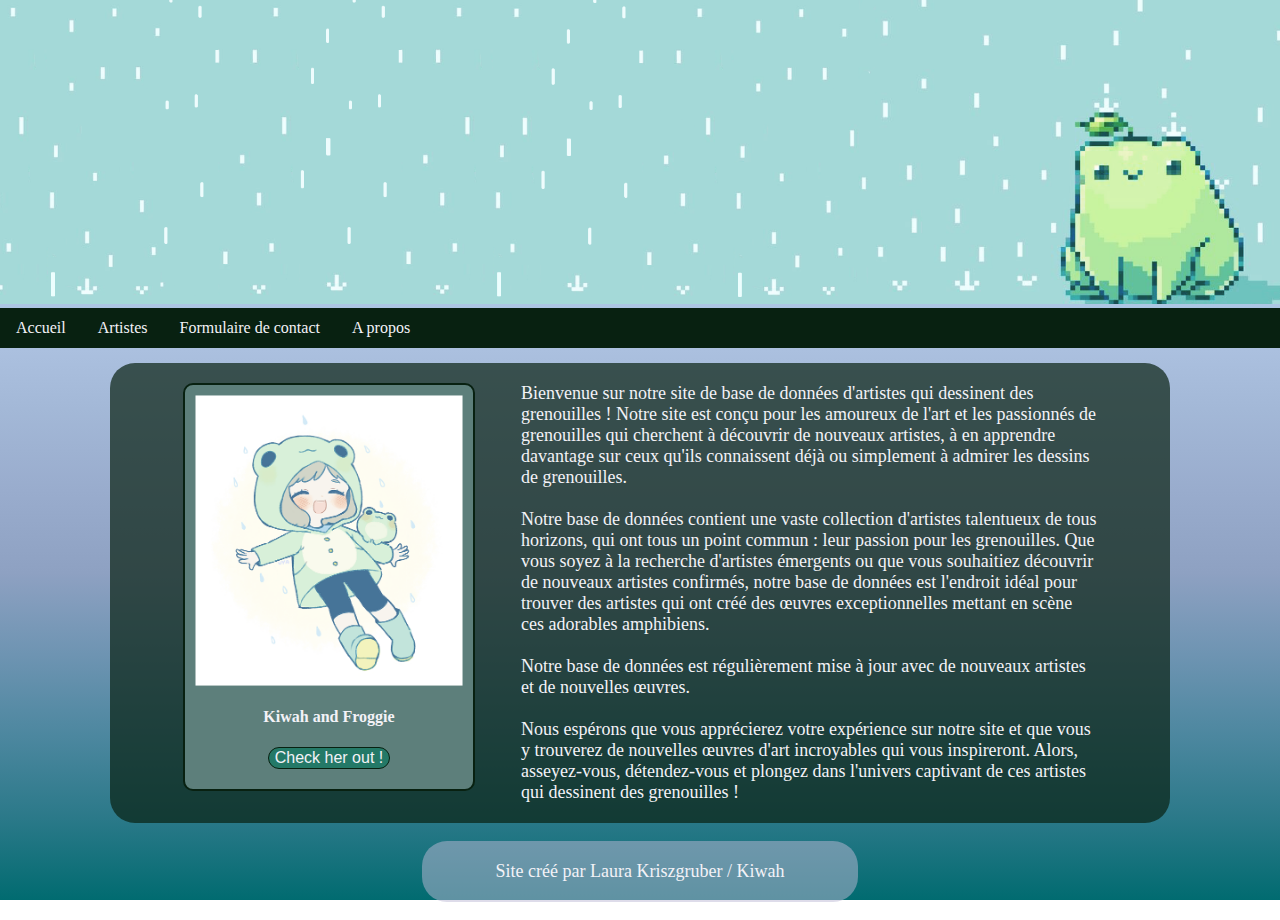
<file: index.html>
<!DOCTYPE html>
<html lang="fr">
<head>
    <meta charset="UTF-8">
    <meta http-equiv="X-UA-Compatible" content="IE=edge">
    <meta name="viewport" content="width=device-width, initial-scale=1.0">
    <link rel="stylesheet" href="style.css">
    <title>Accueil</title>
</head>
<body>
    <header>
        <img class="imgHead" src="img/header.png">
        <nav>
            <ul>
                <li><a href="index.html">Accueil</a></li>
                <li><a href="produits.html">Artistes</a></li>
                <li><a href="form.html">Formulaire de contact</a></li>
                <li><a href="apropos.html">A propos</a></li>
            </ul>
        </nav>
    </header>

    <section class="container main">
        <div class="card">
            <div class="imgcontainer">
                <img src="img/profil.png" title="Art by Ayu (@Ayunoko)">
                <h4>Kiwah and Froggie</h4>
                <button class="check"><a href="https://github.com/KriszgruberL" target="_blank">
                    Check her out !</a></button>
            </div>
        </div>
        <p class="side text">
            Bienvenue sur notre site de base de données d'artistes qui dessinent des grenouilles ! Notre site est conçu pour les amoureux de l'art et les passionnés de grenouilles qui cherchent à découvrir de nouveaux artistes, à en apprendre davantage sur ceux qu'ils connaissent déjà ou simplement à admirer les dessins de grenouilles.
        <br>
        <br>
            Notre base de données contient une vaste collection d'artistes talentueux de tous horizons, qui ont tous un point commun : leur passion pour les grenouilles. Que vous soyez à la recherche d'artistes émergents ou que vous souhaitiez découvrir de nouveaux artistes confirmés, notre base de données est l'endroit idéal pour trouver des artistes qui ont créé des œuvres exceptionnelles mettant en scène ces adorables amphibiens.
        <br>
        <br>
            Notre base de données est régulièrement mise à jour avec de nouveaux artistes et de nouvelles œuvres.
        <br>
        <br>
            Nous espérons que vous apprécierez votre expérience sur notre site et que vous y trouverez de nouvelles œuvres d'art incroyables qui vous inspireront. Alors, asseyez-vous, détendez-vous et plongez dans l'univers captivant de ces artistes qui dessinent des grenouilles !   
        </p> 
    </section>
    <br>
    <footer>
        <p class="text">
            Site créé par Laura Kriszgruber / Kiwah
         </p>
    </footer>
    <br>
</body>
</html>
</file>
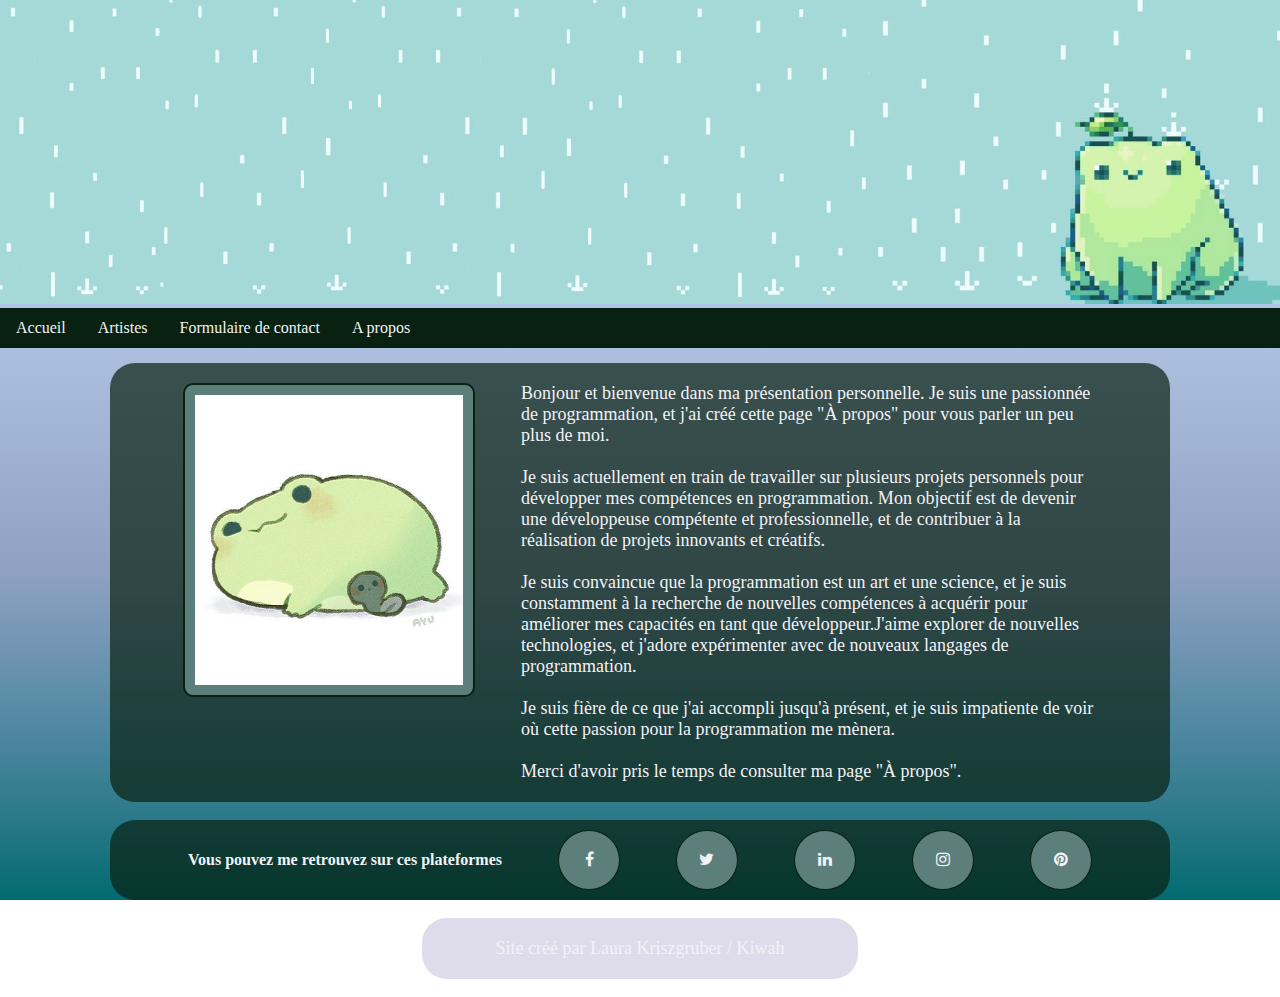
<file: apropos.html>
<!DOCTYPE html>
<html lang="fr">
<head>
    <meta charset="UTF-8">
    <meta http-equiv="X-UA-Compatible" content="IE=edge">
    <meta name="viewport" content="width=device-width, initial-scale=1.0">
    <link rel="stylesheet" href="style.css">
    <link rel="stylesheet" href="https://cdnjs.cloudflare.com/ajax/libs/font-awesome/4.7.0/css/font-awesome.min.css">
    <title>A propos</title>
</head>
<body>
    <header>
        <div>
            <img class="imgHead" src="img/header.png">
        </div>
        <nav>
            <ul>
                <li><a href="index.html">Accueil</a></li>
                <li><a href="produits.html">Artistes</a></li>
                <li><a href="form.html">Formulaire de contact</a></li>
                <li><a href="apropos.html">A propos</a></li>
            </ul>
        </nav>
    </header>
    <section class="container main">
        <div class="card">
            <div class="imgcontainer">
                <img src="img/img8 (2).jpg" alt="">
            </div>
        </div>
        <p class="text side">
            Bonjour et bienvenue dans ma présentation personnelle. Je suis une passionnée de programmation, et j'ai créé cette page "À propos" pour vous parler un peu plus de moi.
            <br>
            <br>
            Je suis actuellement en train de travailler sur plusieurs projets personnels pour développer mes compétences en programmation. Mon objectif est de devenir une développeuse compétente et professionnelle, et de contribuer à la réalisation de projets innovants et créatifs.
            <br>
            <br>
            Je suis convaincue que la programmation est un art et une science, et je suis constamment à la recherche de nouvelles compétences à acquérir pour améliorer mes capacités en tant que développeur.J'aime explorer de nouvelles technologies, et j'adore expérimenter avec de nouveaux langages de programmation.
            <br>
            <br>
            Je suis fière de ce que j'ai accompli jusqu'à présent, et je suis impatiente de voir où cette passion pour la programmation me mènera. 
            <br>
            <br>
            Merci d'avoir pris le temps de consulter ma page "À propos".
        </p>
    </section>
    <br>
    <section class="container main">
        
        <h4>Vous pouvez me retrouvez sur ces plateformes</h4>
            <a href="#" class="fa fa-facebook"></a>
            <a href="#" class="fa fa-twitter"></a>
            <a href="#" class="fa fa-linkedin"></a>
            <a href="#" class="fa fa-instagram"></a>
            <a href="#" class="fa fa-pinterest"></a>
    </section>

    <br>

    <footer>
        <p class="text">
            Site créé par Laura Kriszgruber / Kiwah
         </p>
    </footer>
    <br>
</body>
</html>
</file>
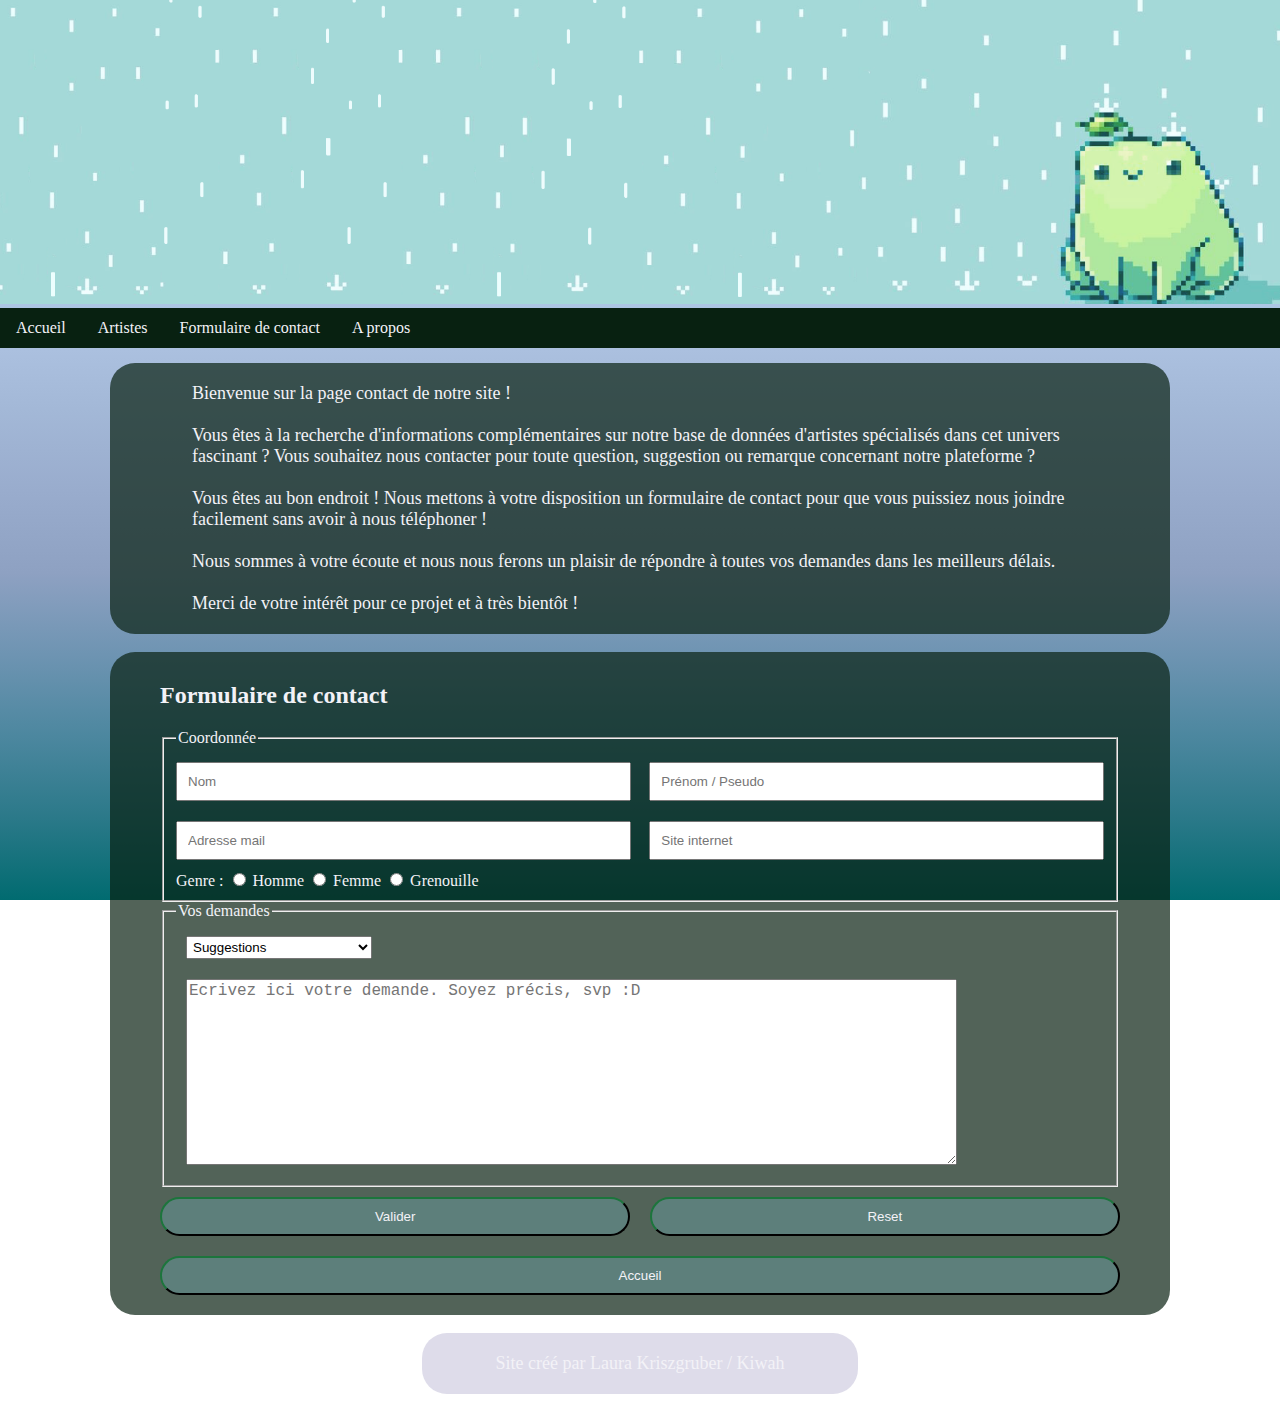
<file: form.html>
<!DOCTYPE html>
<html lang="fr">
<head>
    <meta charset="UTF-8">
    <meta http-equiv="X-UA-Compatible" content="IE=edge">
    <meta name="viewport" content="width=device-width, initial-scale=1.0">
    <link rel="stylesheet" href="style.css">
    <title>Formulaire de contact</title>
</head>
<body>
    <header>
        <img class="imgHead" src="img/header.png">
        <nav>
            <ul>
                <li><a href="index.html">Accueil</a></li>
                <li><a href="produits.html">Artistes</a></li>
                <li><a href="form.html">Formulaire de contact</a></li>
                <li><a href="apropos.html">A propos</a></li>
            </ul>
        </nav>
    </header>
    <section class="container main">
        <p class="text">Bienvenue sur la page contact de notre site ! 
            <br>
            <br>
            Vous êtes à la recherche d'informations complémentaires sur notre base de données d'artistes spécialisés dans cet univers fascinant ? 
            Vous souhaitez nous contacter pour toute question, suggestion ou remarque concernant notre plateforme ? 
            <br>
            <br>
            Vous êtes au bon endroit ! Nous mettons à votre disposition un formulaire de contact pour que vous puissiez nous joindre facilement sans avoir à nous téléphoner ! 
            <br>
            <br>
            Nous sommes à votre écoute et nous nous ferons un plaisir de répondre à toutes vos demandes dans les meilleurs délais.
            <br>
            <br> 
            Merci de votre intérêt pour ce projet et à très bientôt !
        </p>
    </section>
    <br>
    <div class="container">
        <h2>Formulaire de contact</h2>
        <form>
            <fieldset>
                <legend>Coordonnée</legend>
                <input type="text" class="left mid" placeholder="Nom">
                <input type="text" class="right mid" required placeholder="Prénom / Pseudo">
                <input type="email" placeholder="Adresse mail" class="left mid" required>
                <input type="url" placeholder="Site internet" class="right mid ">
                <div class="left">
                    <label for="">Genre : </label>
                    <input type="radio" name="genre" value="Homme" id="homme">
                    <label for="homme">Homme  </label>
                    <input type="radio" name="genre" value="Femme" id="femme">
                    <label for="femme">Femme  </label>
                    <input type="radio" name="genre" value="Grenouille" id="Grenouille">
                    <label for="Grenouille">Grenouille  </label>
                </div>
                
            </fieldset>
            <fieldset>
                <legend>Vos demandes</legend>
                <select name="demande" class="textarea">
                    <optgroup label="Contacts">
                        <option value="Suggestions">Suggestions</option>
                        <option value="Remarques">Remarques</option>
                        <option value="Questions">Questions</option>
                    </optgroup>
                    <optgroup label="Demandes">
                        <option value="Ajout d'oeuvres">Ajout d'oeuvres</option>
                        <option value="Artistes">Artistes</option>
                        <option value="Site internet">Site internet</option>
                    </optgroup>
                    <optgroup label="Réclamations">
                        <option value="Retrait">Retrait</option>
                        <option value="Attribution">Attributions</option>
                        <option value="Violations">Violations</option>
                    </optgroup>
                </select>
                <textarea class="text left textarea" name="desc" id="desc" cols="75" rows="10"
                    placeholder="Ecrivez ici votre demande. Soyez précis, svp :D"></textarea>
                </fieldset>
                <div class="print">
                    <button type="submit" class="left mid button"><a href="#">Valider</a></button>
                    <button type="reset" class="right mid button">Reset</button>
                    <button type="button" class="long button"><a href="index.html">Accueil</a></button>
                </div>
        </form>
    </div>
    <br>
    <footer>
        <p class="text">
            Site créé par Laura Kriszgruber / Kiwah
         </p>
    </footer>
    <br>
</body>
</html>
</file>
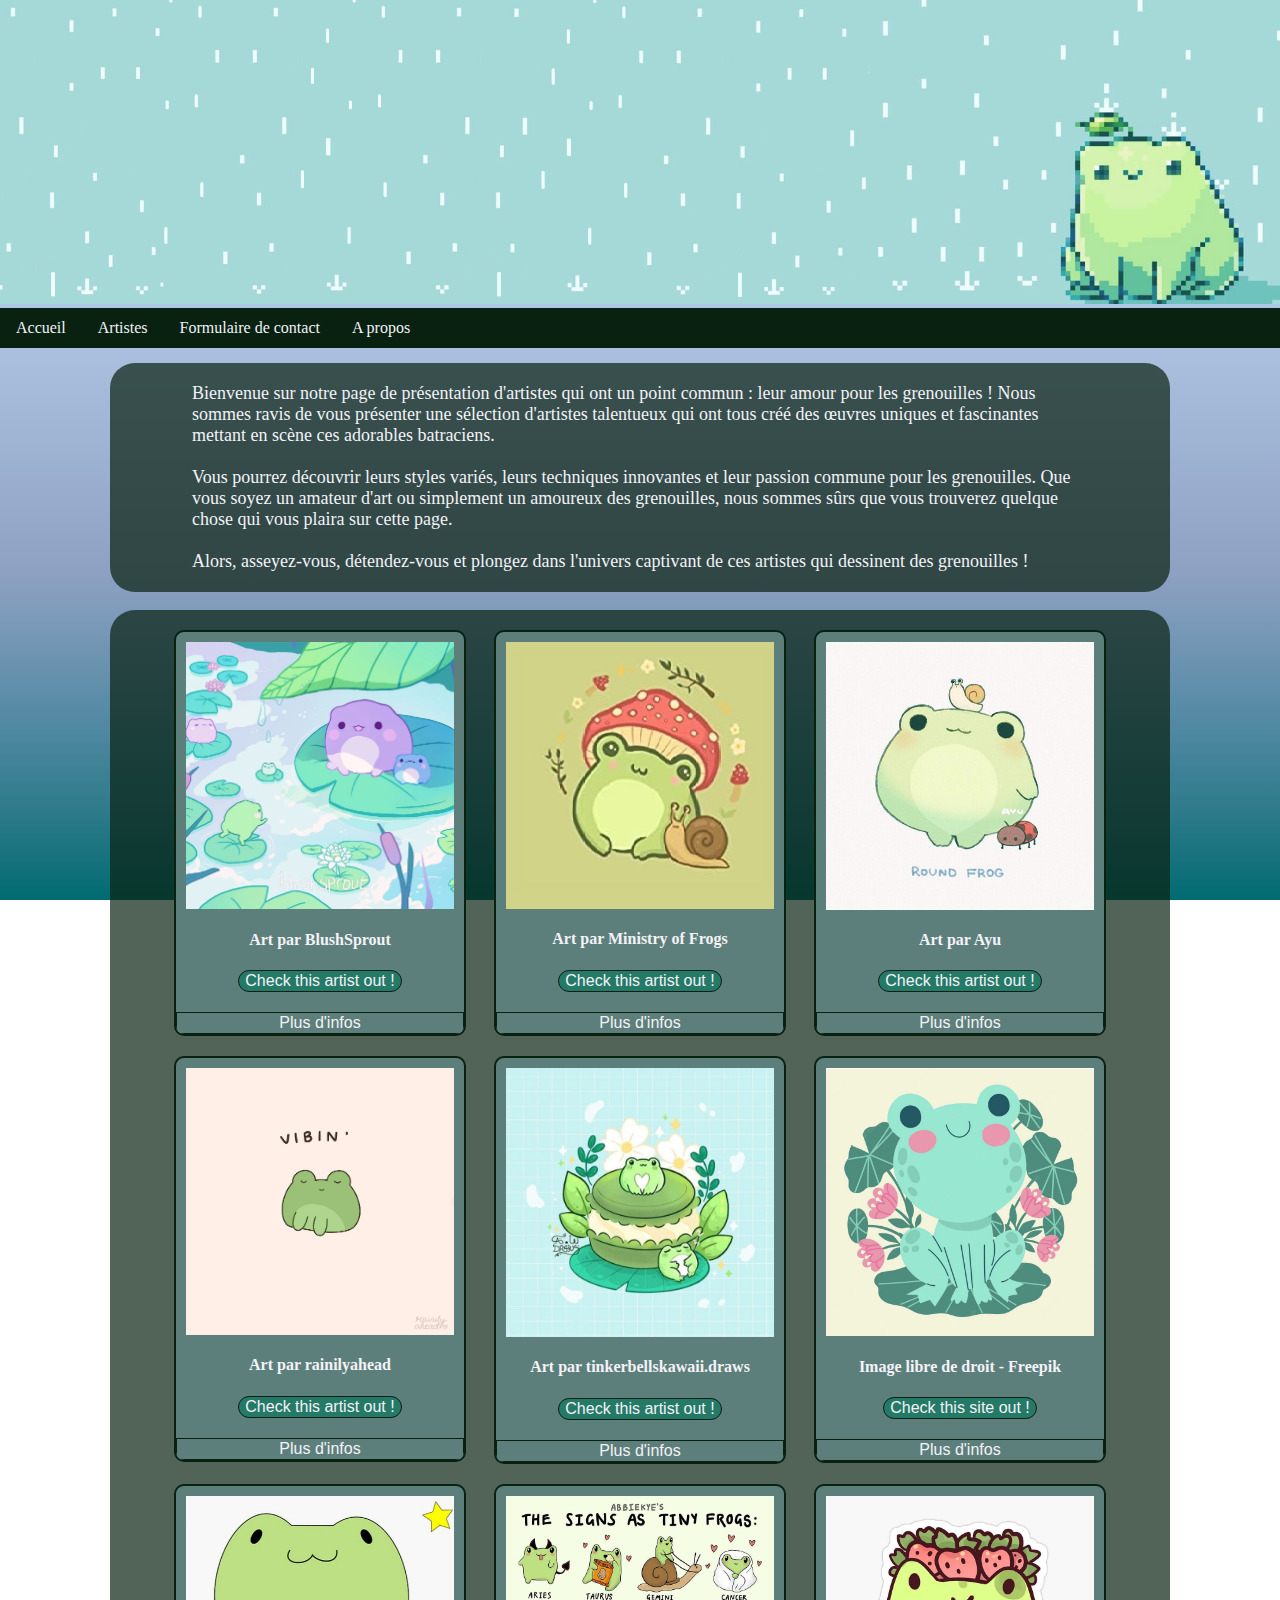
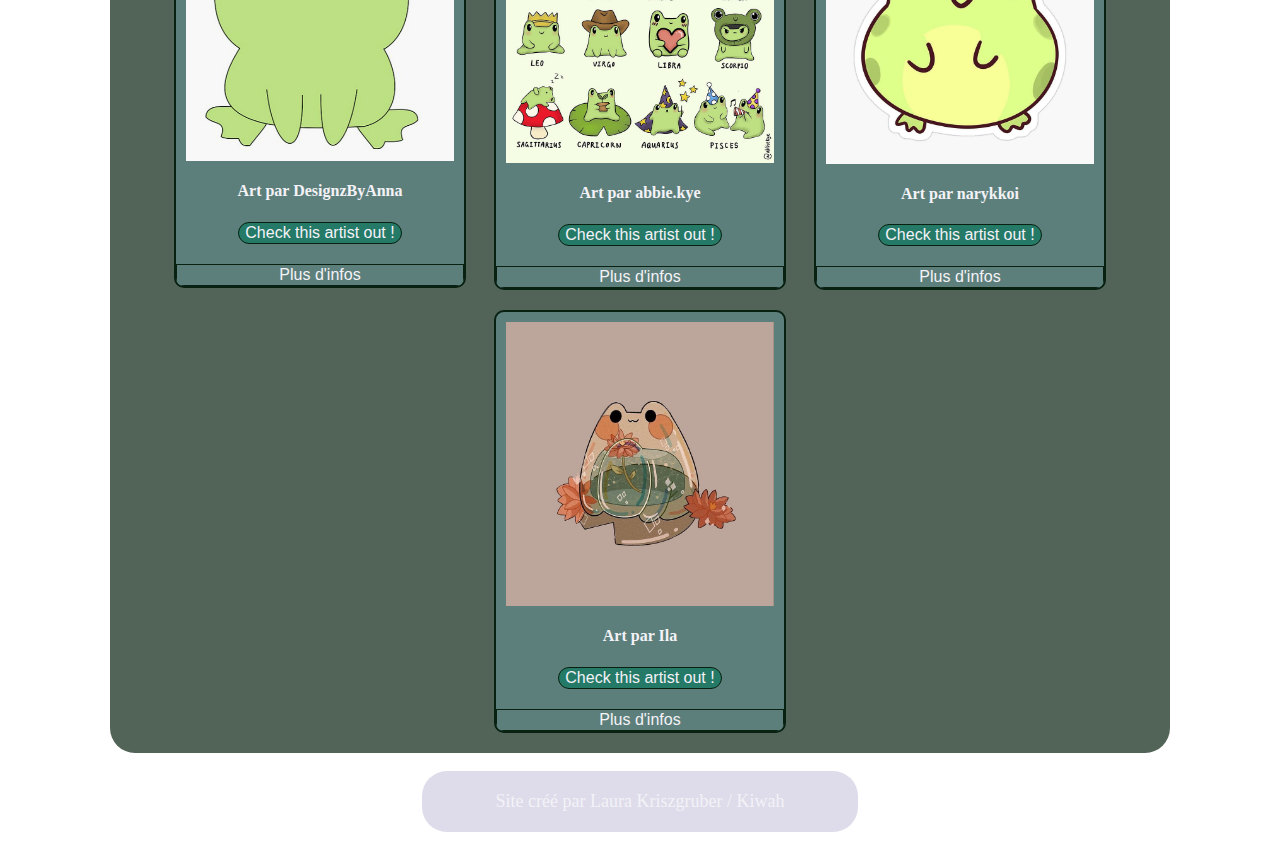
<file: produits.html>
<!DOCTYPE html>
<html lang="fr">
<head>
    <meta charset="UTF-8">
    <meta http-equiv="X-UA-Compatible" content="IE=edge">
    <meta name="viewport" content="width=device-width, initial-scale=1.0">
    <link rel="stylesheet" href="style.css">
    <title>Artistes</title>
</head>
<body>
    <header>
        <img class="imgHead" src="img/header.png">
        <nav>
            <ul>
                <li><a href="index.html">Accueil</a></li>
                <li><a href="produits.html">Artistes</a></li>
                <li><a href="form.html">Formulaire de contact</a></li>
                <li><a href="apropos.html">A propos</a></li>
            </ul>
        </nav>
    </header>
    <section class="container main">
        <p class="text">
            Bienvenue sur notre page de présentation d'artistes qui ont un point commun : leur amour pour les grenouilles ! Nous sommes ravis de vous présenter une sélection d'artistes talentueux qui ont tous créé des œuvres uniques et fascinantes mettant en scène ces adorables batraciens. 
            <br>
            <br>
            Vous pourrez découvrir leurs styles variés, leurs techniques innovantes et leur passion commune pour les grenouilles. Que vous soyez un amateur d'art ou simplement un amoureux des grenouilles, nous sommes sûrs que vous trouverez quelque chose qui vous plaira sur cette page. 
            <br>
            <br>
            Alors, asseyez-vous, détendez-vous et plongez dans l'univers captivant de ces artistes qui dessinent des grenouilles !
        </p> 
    </section>
    <br>
    <section class="container main">
        <div class="card">
            <div class="imgcontainer">
                <img src="img/img1.webp" alt="">
                <h4>Art par BlushSprout</h4>
                <button class="check"><a href="https:/blushsprout.com/" target="_blank">
                    Check this artist out !</a></button>
                </div>
                <button type="button" class="collapsible">Plus d'infos</button>
            <div class="content">
                <p>Blushsprout is 100% artist owned & operated! All of the merchandise featured in our shop is drawn, designed, hand-packed, and shipped out by one person. By purchasing from our online shop, you are directly supporting a creator's livelihood and helping to fund new projects. Thank you for supporting small business! :)</p>
            </div>     
        </div>
        <div class="card">
            <div class="imgcontainer">
                <img src="img/img10.jpg" alt="">
                <h4>Art par Ministry of Frogs</h4>
                <button class="check"><a href="https:/www.etsy.com/shop/MinistryOfFrogs" target="_blank">
                    Check this artist out !</a></button>
            </div>
            <button type="button" class="collapsible">Plus d'infos</button>
            <div class="content">
                <p>It is just me and my aesthetic nature inspired designs. My work is trying to express our love for nature, especially all things related to frogs. There is no problem in the world that one cute little frog can’t make better.</p>
            </div> 
        </div>
        <div class="card">
            <div class="imgcontainer">
                <img src="img/img6.jpg" alt="">
                <h4>Art par Ayu</h4>
                <button class="check"><a href="https:/www.ayunoko.com/" target="_blank">
                    Check this artist out !</a></button>
            </div>
            <button type="button" class="collapsible">Plus d'infos</button>
            <div class="content">
                <p>I can only speak Japanese.</p>
            </div> 
        </div>
        <div class="card">
            <div class="imgcontainer">
                <img src="img/img3.png" alt="">
                <h4>Art par rainilyahead</h4>
                <button class="check"><a href="https:/www.instagram.com/rainilyahead/?hl=en" target="_blank">
                    Check this artist out !</a></button>
                </div>
                <button type="button" class="collapsible">Plus d'infos</button>
                <div class="content">
                    <h3>Helia 🌻 she/her</h3>
                    <p>Artiste</p>
                    <p>✏️ Occasional artist</p>
                    <p>🐸 Lots of fanart and frogs</p>
                </div> 
        </div>
        <div class="card">
            <div class="imgcontainer">
                <img src="img/img7.jpg" alt="">
                <h4>Art par tinkerbellskawaii.draws</h4>
                <button class="check"><a href="https:/www.instagram.com/tinkerbellskawaii.draws/?hl=en" target="_blank">
                    Check this artist out !</a></button>
            </div>
            <button type="button" class="collapsible">Plus d'infos</button>
                <div class="content">
                    <h3>🌟Amanda White🌟</h3>
                    <p>✏️Comissions: open 💕</p>
                    <p>🍡 I like to make cute/kawaii things 🤗</p>
                </div>
        </div>
        <div class="card">
            <div class="imgcontainer">
                <img src="img/img2.png" alt="">
                <h4>Image libre de droit - Freepik</h4>
                <button class="check"><a href="https:/www.freepik.com/free-vector/flat-frog-with-big-eyes-illustration_14017029.htm#page=2&query=hand%20drawn%20frog&position=17&from_view=keyword&track=ais" target="_blank">
                    Check this site out !</a></button>
            </div>
            <button type="button" class="collapsible">Plus d'infos</button>
                <div class="content">
                    <p>All the assets you need, in one place. Find and download the best high-quality photos, designs, and mockups</p>
                </div>
        </div>
        <div class="card">
            <div class="imgcontainer">
                <img src="img/img4.png" alt="">
                <h4>Art par DesignzByAnna</h4>
                <button class="check"><a href="https:/www.redbubble.com/fr/people/DesignzByAnna/shop" target="_blank">
                    Check this artist out !</a></button>
            </div>
            <button type="button" class="collapsible">Plus d'infos</button>
                <div class="content">
                    <p>Hey, my name is Anna! I live in the USA in the state of Texas. I love gaming, baking, watching anime, and creating digital art. I mostly create things about Day Shift at Freddy’s, Five Nights at Freddy’s, and anime. I take requests!</p>
                </div>
        </div>
        <div class="card">
            <div class="imgcontainer">
                <img src="img/img8.jpg" alt="">
                <h4>Art par abbie.kye</h4>
                <button class="check"><a href="https:/www.instagram.com/abbie.kye/?hl=en" target="_blank">
                    Check this artist out !</a></button>
            </div>
            <button type="button" class="collapsible">Plus d'infos</button>
                <div class="content">
                    <p>abbie. 20 aus</p>
                </div>
        </div>
        <div class="card">
            <div class="imgcontainer">
                <img src="img/img5.jpg" alt="">
                <h4>Art par narykkoi</h4>
                <button class="check"><a href="https:/www.redbubble.com/fr/people/narykkoi/shop" target="_blank">
                    Check this artist out !</a></button>
            </div>
            <button type="button" class="collapsible">Plus d'infos</button>
                <div class="content">
                    <p>illustrator, etsy shop owner. Russian</p>
                    <p>Если хотите следить за моим развитием на etsy тапайте в актуальные!🌟🌙🌟
                        ⭐Иллюстраторка, художница
                        ⭐Рисую милые картинки
                        ⭐Хочу иллюстрировать книжки</p>
                </div>
        </div>
        <div class="card">
            <div class="imgcontainer">
                <img src="img/img9.jpg" alt="">
                <h4>Art par Ila</h4>
                <button class="check"><a href="https:/twitter.com/mozza_rel_la?ref_src=twsrc%5Egoogle%7Ctwcamp%5Eserp%7Ctwgr%5Eauthor" target="_blank">
                    Check this artist out !</a></button>
            </div>
            <button type="button" class="collapsible">Plus d'infos</button>
                <div class="content">
                    <p>A frog in human skin | proud founder of 
                        @thefrogcult
                         | 日本語：中級 | she/her |</p>
                </div>
        </div>  
    </section>
    <br>
    <footer>
        <p class="text">
            Site créé par Laura Kriszgruber / Kiwah
         </p>
    </footer>
    <br>
</body>
<script>
    var coll = document.getElementsByClassName("collapsible");
    var i;
    
    for (i = 0; i < coll.length; i++) {
    coll[i].addEventListener("click", function() {
    this.classList.toggle("active");
    var content = this.nextElementSibling;
    if (content.style.display === "block") {
      content.style.display = "none";
    } else {
      content.style.display = "block";
    }
    });
    }
</script>
</html>
</file>
<file: style.css>
body {
    background-image: linear-gradient(to top, #016b70, #2b7989, #4c879f, #6e94b2, #8ea1c2, #99accd, #a3b8d7, #aec3e2, #a8cfe9, #a6dbec, #a9e5ec, #b3efe8);
    height: 100vh;
    background-size: cover;
    background-attachment: fixed;
    margin: 0px;
    padding: 0px;
    font-family: Georgia, 'Times New Roman', Times, serif;
    color: rgb(243, 242, 247);

}

.imgHead {
    max-width: 100%;
    margin: 0;
}


/* Structure */

.box {
    box-sizing: border-box;
}

.container {
    background-color: rgb(8, 33, 17, 0.70);
    width: 75vw;
    margin: auto;
    padding: 10px 50px;
    border-radius: 25px;
}

.main {
    display: flex;
    flex-wrap: wrap;
    justify-content:space-around;
    max-width: 75vw;
}

.text {
    font-weight:500;
    font-size: large;
    margin: 10px;
    max-width: 70vw;
}

.side {
    width: 45vw; 
}

.inline {
    display: flex;
    flex-direction: row;
}

/* Nav bar */

nav {
    position: sticky;
    top: 0;
    padding: 0;
    padding-bottom: 15px;
    margin: 0;
}

ul {
    display: flex;
    flex-direction: row;
    list-style-type: none; 
    overflow: hidden;
    margin: 0;
    padding: 0;
    background-color: rgb(8, 33, 17);
}

ul > li {
    display: flex;
    align-items: center;
    height: 40px;
}


ul > li > a {
    color: rgb(243, 242, 247);
    padding: 14px 16px;
    text-decoration: none; 
}

ul > li > a:hover {
    background-color: rgb(36, 121, 103);
  }


.active {
    background-color: rgb(36, 121, 103);
}


/* Form */
.right {
    float: right;
}

.left{
    float: left;
}

.mid {
    width: 49%;
    box-sizing: border-box;
    padding: 10px;
    margin: 10px 0px 10px 0px ;
}

.long {
    width: 100%;
    padding: 10px;
    margin: 10px 0px 10px 0px ;
}

.textarea {
    display: flex;
    flex-direction: row;   
}

select {
    width: 20%;
    padding:2px;
    margin: 10px;
}

.button {
    border-radius: 20px;
    cursor: pointer;
    
}

button {
    background-color: rgb(93, 127, 123);
    color: rgb(243, 242, 247);
    border-color: rgb(8, 33, 17);
}

button:hover {
    background-color: rgb(1, 107, 112, 0.5)
}


/* Card */

.card {
    flex-basis: calc(30%);
    height: fit-content;
    margin: 10px;
    padding: 0;
    border-radius: 10px;
    border: 2px solid rgb(8, 33, 17);
    overflow: hidden;
    text-align: center;
    background-color: rgb(93, 127, 123);
}

.card img {
    display: block;
    width: 100%;
    border: rgb(1, 107, 112);
}

.imgcontainer {
    padding: 10px;
  }

.collapsible{
    background-color: rgb(93, 127, 123);
    color: rgb(243, 242, 247);
    cursor: pointer;
    width: 100%;
    border: 1px solid rgb(8, 33, 17);
    font-size: 1em ;
}

.active, .collapsible:hover {
    background-color: rgb(8, 33, 17);
}

.content {
    display: none;
    overflow: hidden;
    background-color: rgb(8, 33, 17);
 
}

.check {
    border: 1px solid rgb(8, 33, 17);
    border-radius: 30px;
    margin-bottom: 10px;
    color: rgb(243, 242, 247);
    background-color: rgb(36, 121, 103);
    font-size: 1em;
    cursor: pointer;
}

.check:hover {
    color: rgb(8, 33, 17);
    background-color: rgb(1, 133, 139);
    border: 1px solid rgb(8, 33, 17);
}

/* A propos  */

.fa {
    padding: 20px;
    border-radius: 50%;
    font-size: 30px;
    width: 20px;
    text-align: center;
    text-decoration: none;
    background-color: rgb(93, 127, 123);
    border: 1px solid rgb(8, 33, 17);
}

.fa:hover {
    background-color: rgb(36, 121, 103);
    transition: all ease 0.3s;
}


footer {
    text-align: center;
    background-color: rgb(189, 186, 214, 0.5);
    width: fit-content;
    margin: auto;
    padding: 10px 5%;
    border-radius: 25px;
}


a {
    text-decoration: none;
    color: rgb(243, 242, 247);
}

@media print {
    header, nav, .print, .check {
        display: none;
    }

    body {
        font-size: 11px;
        line-height: 1.3;
        background-image: none;
        background-color: white;
        color: #201E33;
        padding-top: 10px;
    }
    h4 {
        font-size: 12px;
    }

    .card {
        background-color: #B6B3D2;
        border: 2px solid #201E33;

    }
    .container, .main {
        background-color:rgb(218, 217, 232, 0.50);
        border: 1px solid #201E33 ;
        
    }

    .collapsible, .active, .content {
        display: block;
        background-color: #B6B3D2;
    }

    .fa {
        background-color: #B6B3D2;
        color: #201E33;
        width: 10px;
    }

    footer {
        font-size: 7px;
        padding: 5px;
        opacity: 70%;
    }

}
</file>
